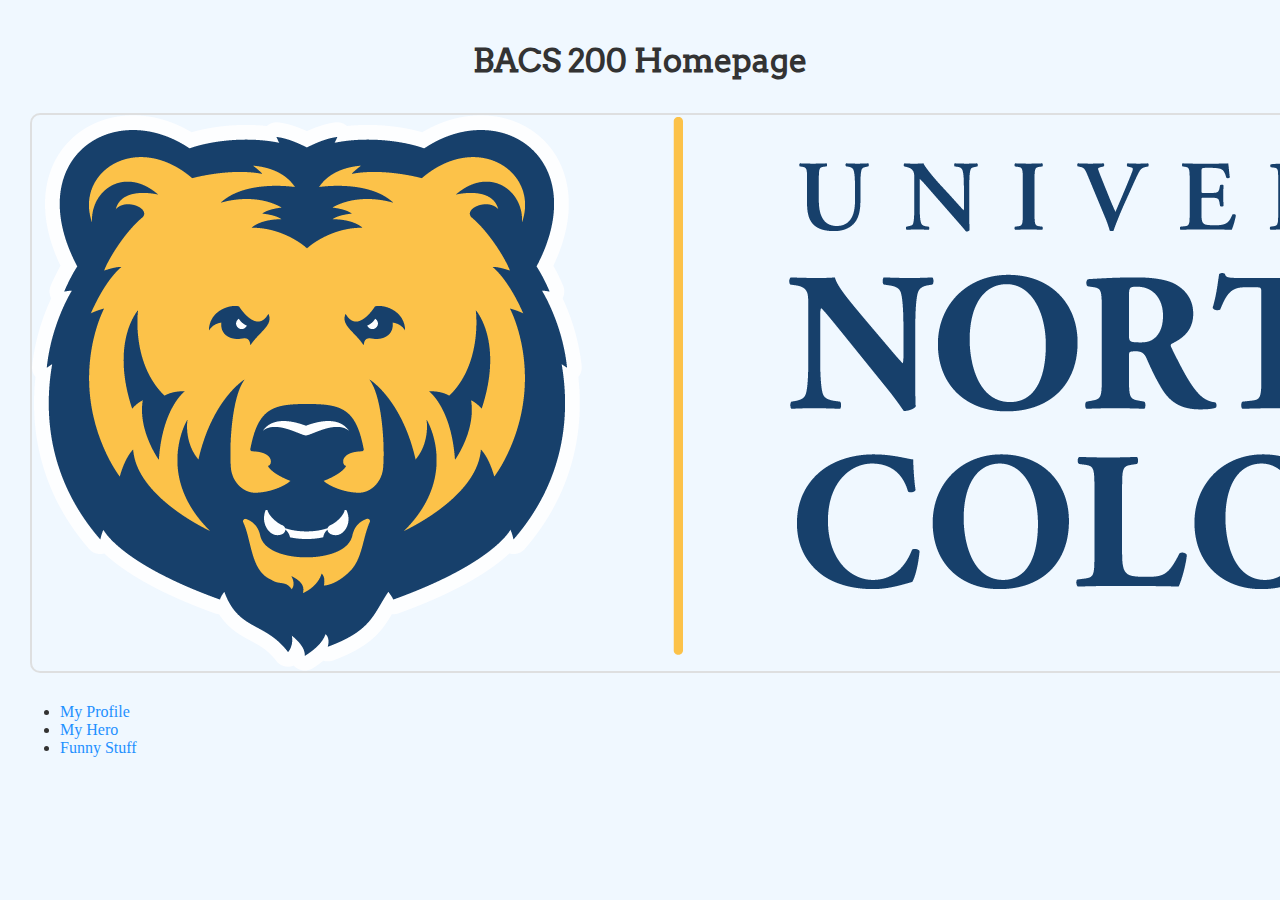
<file: index.html>
<!DOCTYPE html>
<html lang="en">
  <head>
    <meta charset="UTF-8">
    <title>Homepage</title>
    <link rel="stylesheet" href="css/main.css">
  </head>
  <body>
    <h1>BACS 200 Homepage</h1>
    <img src="images/logo.png" alt="UNC logo">
    <ul>
      <li><a href="https://tyriky.github.io/profile.html">My Profile</a></li>
      <li><a href="https://tyriky.github.io/inspire.html">My Hero</a></li>
      <li><a href="https://tyriky.github.io/amuse.html">Funny Stuff</a></li>
    </ul>
  </body>
</html>
</file>
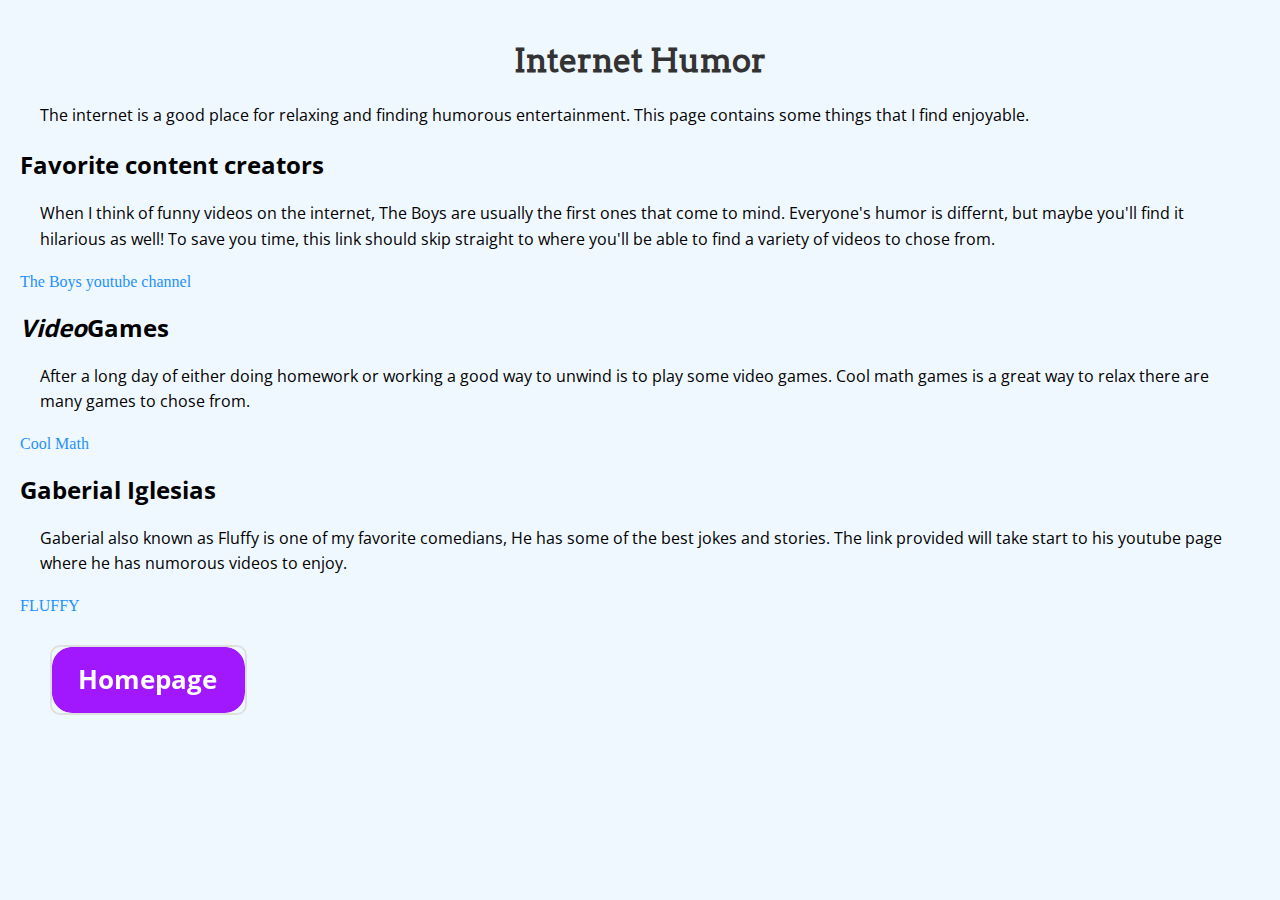
<file: amuse.html>
<!DOCTYPE html>
<html lang="en">
  <head>
    <meta charset="UTF-8">
    <title>Amuse me</title>
    <link rel="stylesheet" href="css/main.css">
  </head>
  <body>
    <h1>Internet Humor</h1>
      <p>The internet is a good place for relaxing and finding humorous entertainment. This page contains some things that I find enjoyable.</p>
      
      <h2>Favorite content creators</h2>
      <p>When I think of funny videos on the internet, The Boys are usually the first ones that come to mind. Everyone's humor is differnt, but maybe you'll find it hilarious as well! To save you time, this link should skip straight to where you'll be able to find a variety of videos to chose from.</p>
      <a href="https://www.youtube.com/@yeptheboys">The Boys youtube channel</a>

      <h2><em>Video</em>Games</h2>
      <p>After a long day of either doing homework or working a good way to unwind is to play some video games. Cool math games is a great way to relax there are many games to chose from.</p>
      <a href="https://www.coolmathgames.com/">Cool Math</a>

      <h2>Gaberial Iglesias</h2>
      <p>Gaberial also known as Fluffy is one of my favorite comedians, He has some of the best jokes and stories. The link provided will take start to his youtube page where he has numorous videos to enjoy.</p>
      <a href="https://www.youtube.com/@fluffyguy">FLUFFY</a>
      <p><a href="index.html"><img src="images/button_homepage.png" alt="Button to homepage"></a></p>
  </body>
</html>
</file>
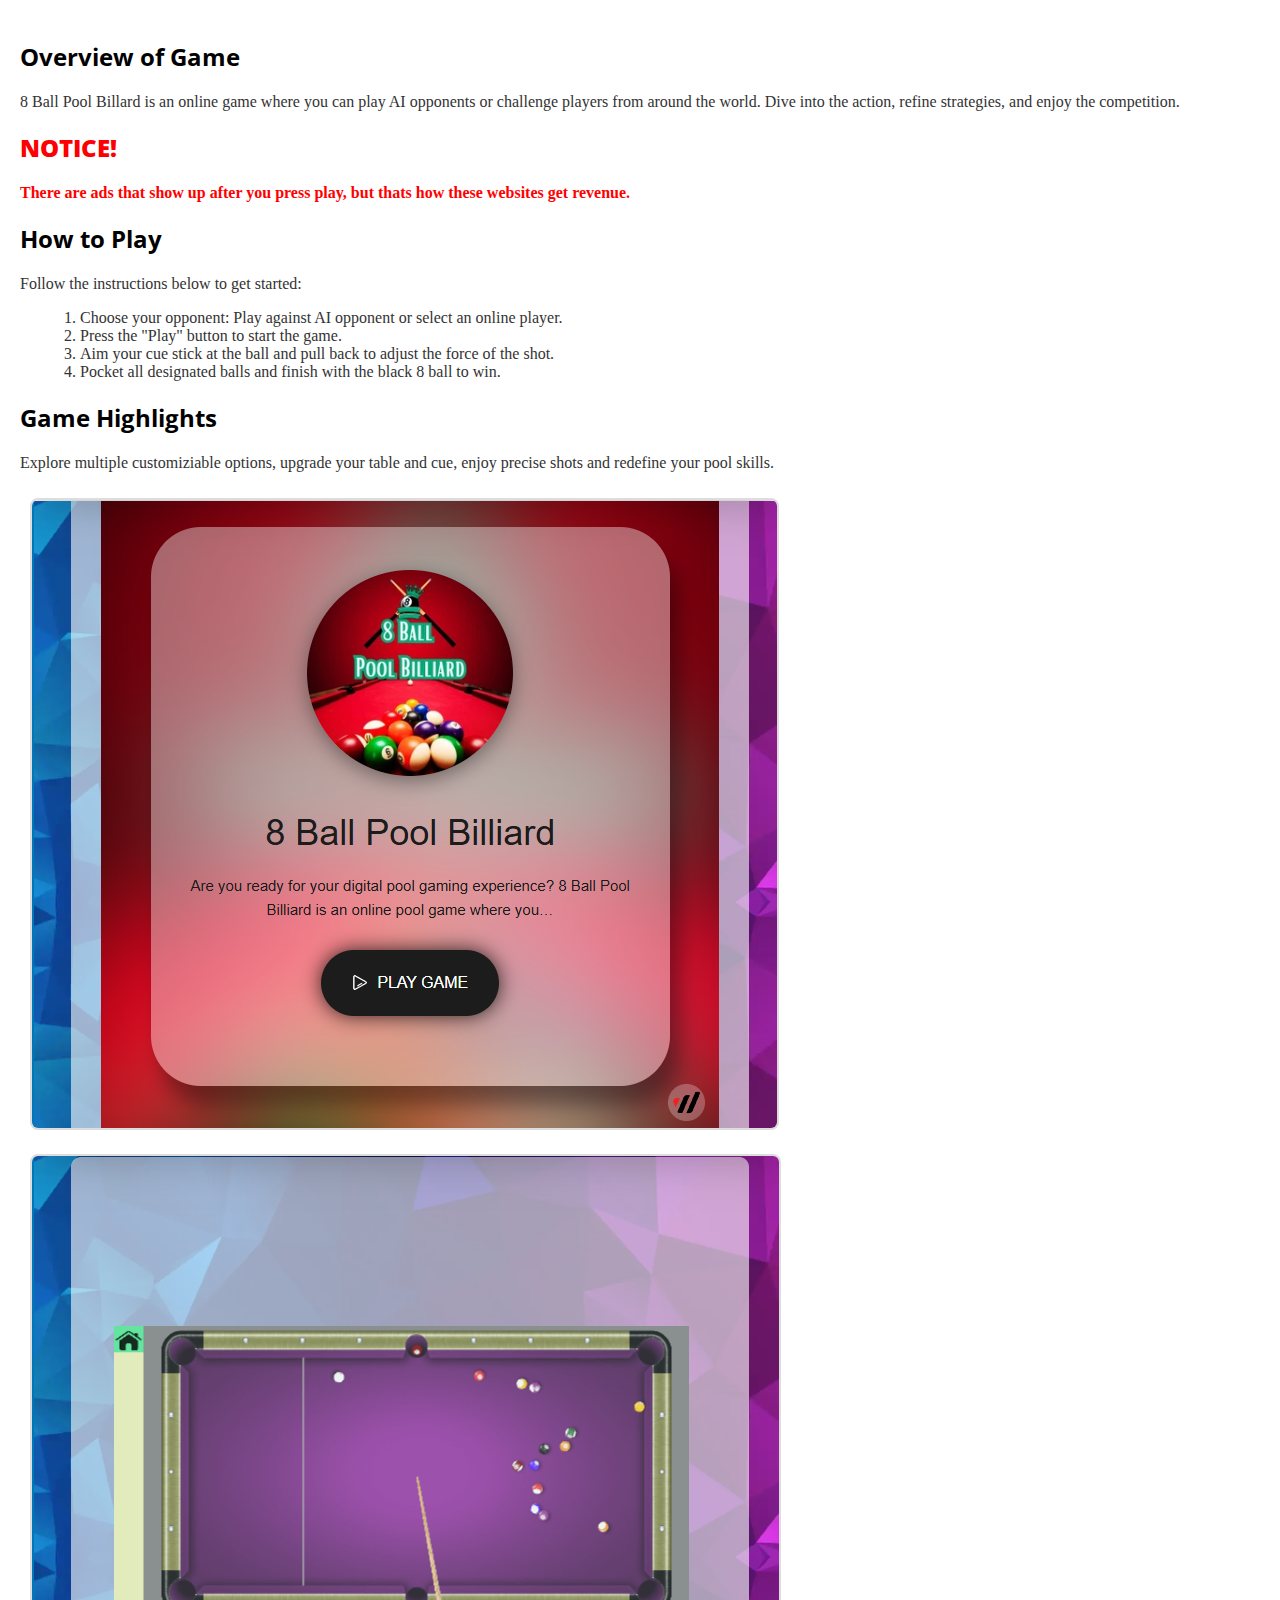
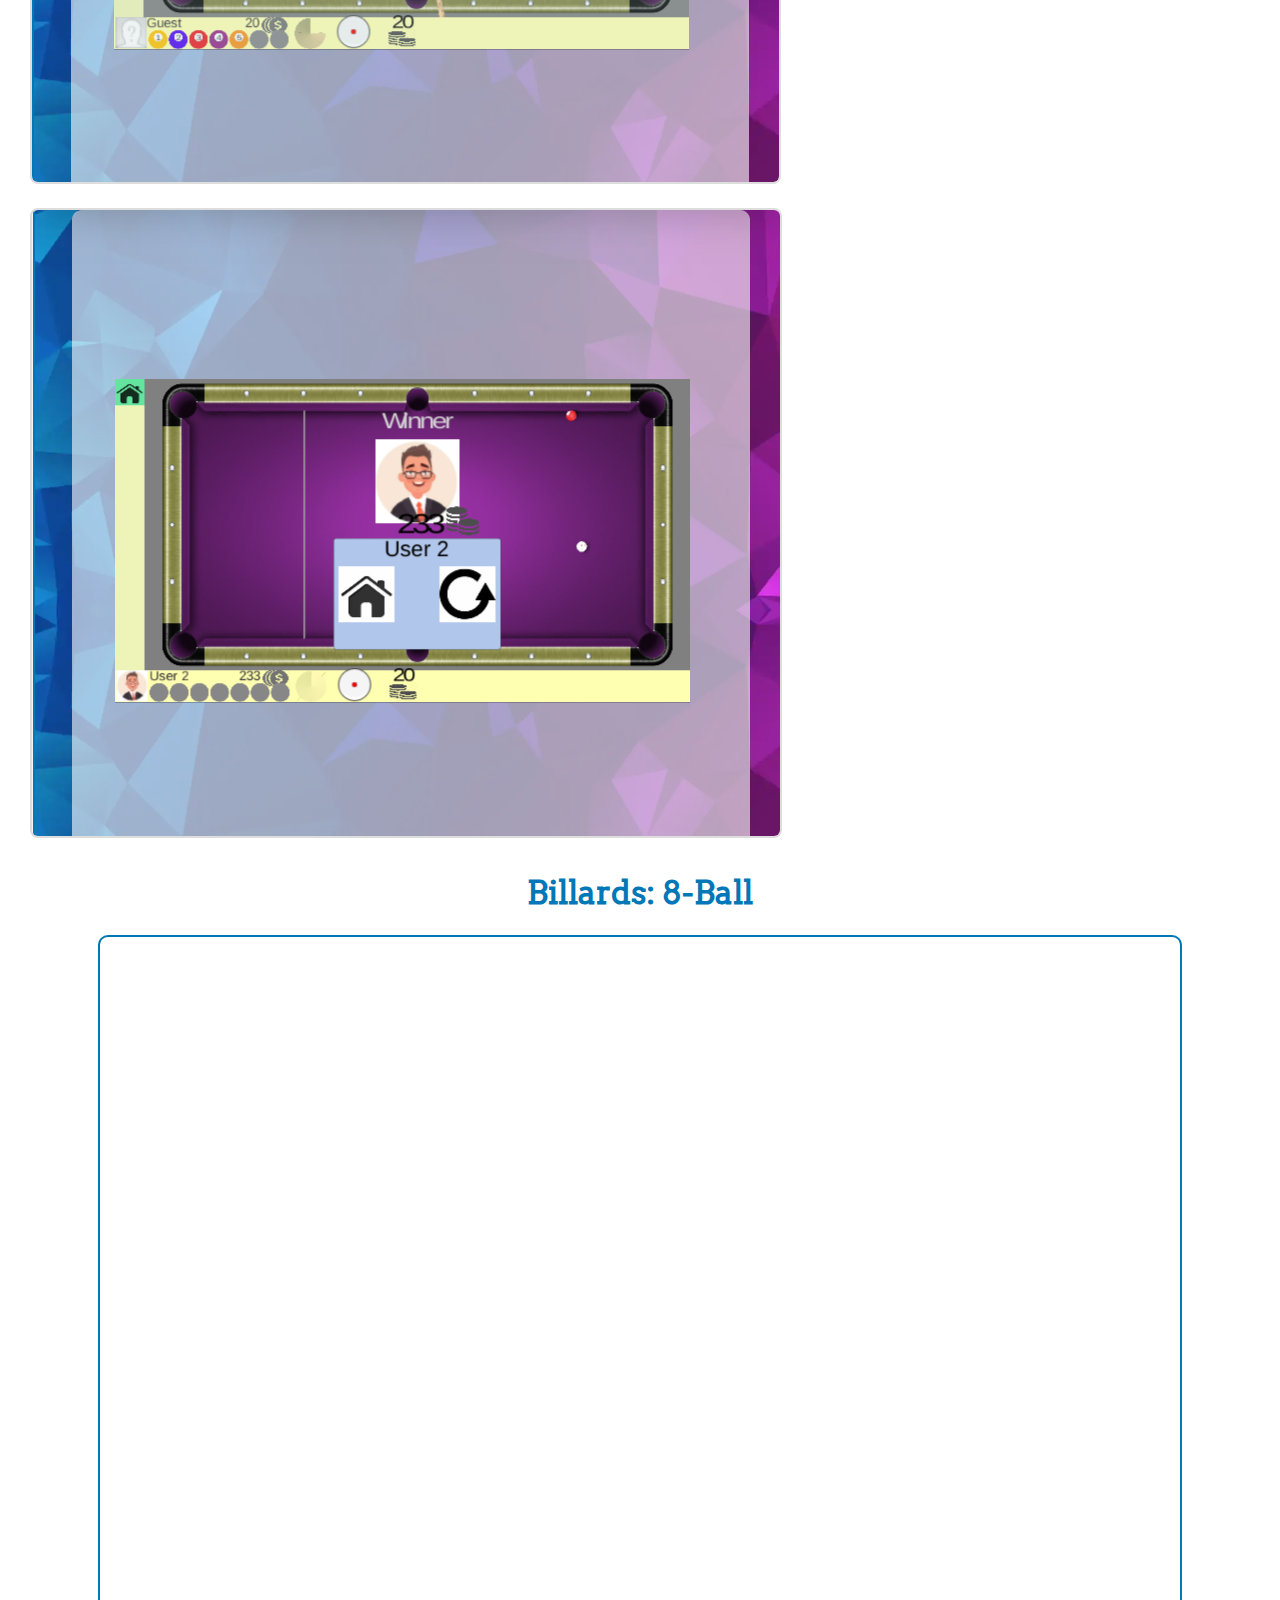
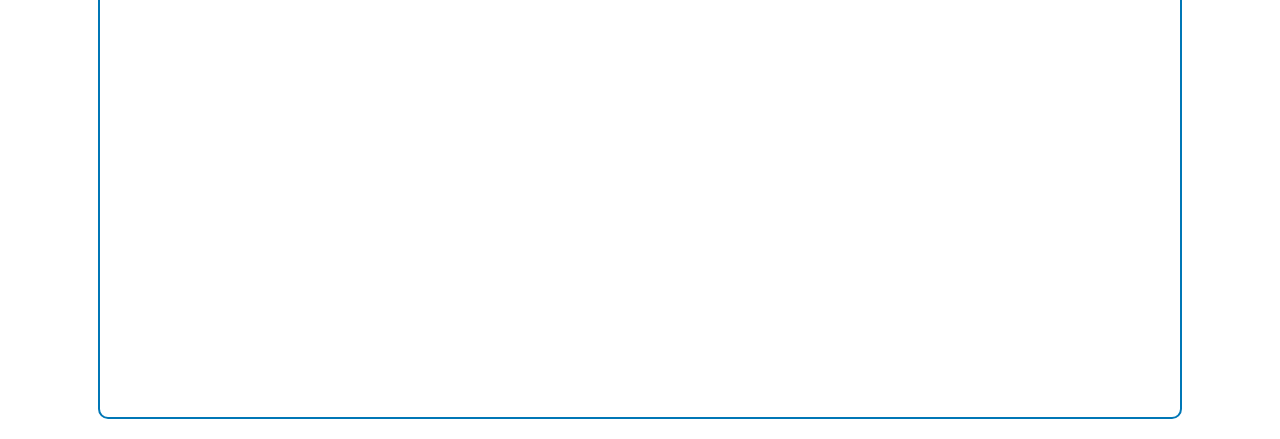
<file: application.html>
<!DOCTYPE html>
<html lang="en">
  <head>
    <meta charset="UTF-8">
    <title>Application</title>
    <link rel="stylesheet" href="css/application.css">    
  </head>
  <body>
    <h2>Overview of Game</h2>
    <p>8 Ball Pool Billard is an online game where you can play AI opponents or challenge players from around the world. Dive into the action, refine strategies, and enjoy the competition.</p>
    <h2><strong>NOTICE!</strong></h2>
    <p><strong>There are ads that show up after you press play, but thats how these websites get revenue.</strong></p>
    <h2>How to Play</h2>
    <p>Follow the instructions below to get started:</p>
    <ol>
        <li>Choose your opponent: Play against AI opponent or select an online player.</li>
        <li>Press the "Play" button to start the game.</li>
        <li>Aim your cue stick at the ball and pull back to adjust the force of the shot.</li>
        <li>Pocket all designated balls and finish with the black 8 ball to win.</li>
    </ol>
    <h2>Game Highlights</h2>
    <p>Explore multiple customiziable options, upgrade your table and cue, enjoy precise shots and redefine your pool skills.</p>
    <div>
      <img src="images/game_startscreen.png" alt="Game Start Screen">
      <img src="images/game_playscreen.png" alt="Game Play Screen">
      <img src="images/game_winningscreen.png" alt="Game Winning Screen">
    </div>
    <h1>Billards: 8-Ball</h1>
    <iframe style="width:120vh; height:120vh; margin:auto;" src="https://www.onlinegames.io/8-ball-pool-billiard/"></iframe>
  </body>
</html>
</file>
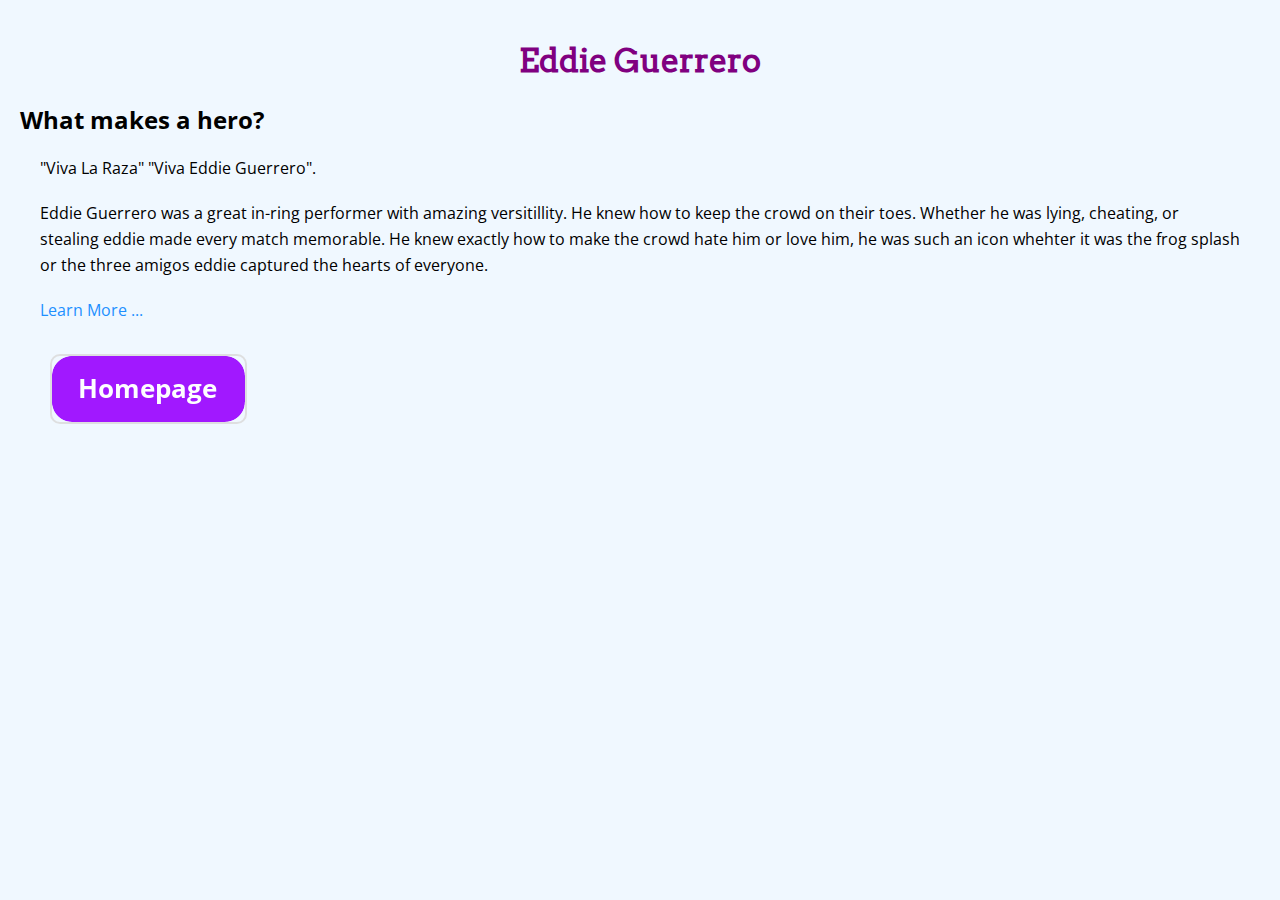
<file: inspire.html>
<!DOCTYPE html>
<html lang="en">
  <head>
    <meta charset="UTF-8">
    <title>My Hero</title>
    <link rel="stylesheet" href="css/main.css">
    <style>
      h1{
          color: purple;
        }
    </style>
  </head>
  <body>
    <h1>Eddie Guerrero</h1>
    <h2>What makes a hero?</h2>
    <p>"Viva La Raza" "Viva Eddie Guerrero".</p>
    <p>Eddie Guerrero was a great in-ring performer with amazing versitillity. He knew how to keep the crowd on their toes. Whether he was lying, cheating, or stealing eddie made every match memorable. He knew exactly how to make the crowd hate him or love him, he was such an icon whehter it was the frog splash or the three amigos eddie captured the hearts of everyone.</p>
    <p><a href="https://www.wwe.com/superstars/eddieguerrero">Learn More ...</a></p>
    <p><a href="index.html"><img src="images/button_homepage.png" alt="Button to homepage"></a></p>
  </body>
</html>
</file>
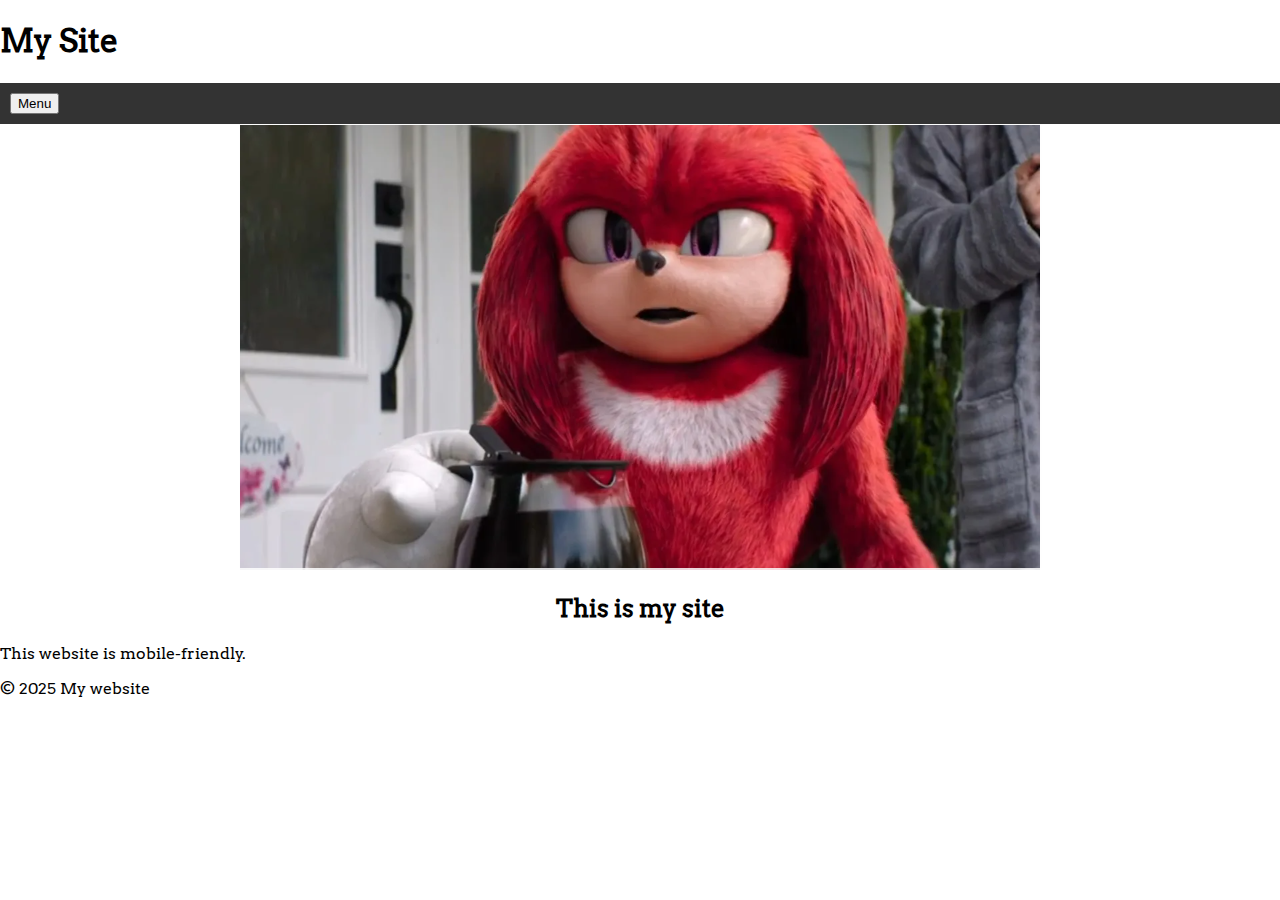
<file: mobile.html>
<!DOCTYPE html>
<html lang="en">
<head>
  <meta charset="UTF-8">
  <meta name="viewport" content="width=device-width, initial-scale=1">
  <title>Mobile Web Site</title>
  <link rel="stylesheet" href="css/mobile.css">
</head>
<body>
  <header>
    <h1>My Site</h1>
    <nav>
      <button class="menu-toggle">Menu</button>
      <ul class="nav-links">
        <li><a href="https://tyriky.github.io/index.html">Home</a></li>
        <li><a href="https://tyriky.github.io/profile.html">About Me</a></li>
    </nav>
  </header>
  <main>
      <section class="hero">
          <img src="images/knuckles.png" alt="Knuckles photo" loading="lazy">
          <h2>This is my site</h2>
      </section>
      <section class="content">
        <div class="text">
          <p>This website is mobile-friendly.</p>
        </div>
      </section>
  </main>
  <footer>
    <p>&copy; 2025 My website</p>
  </footer>
</body>
</html>
</file>
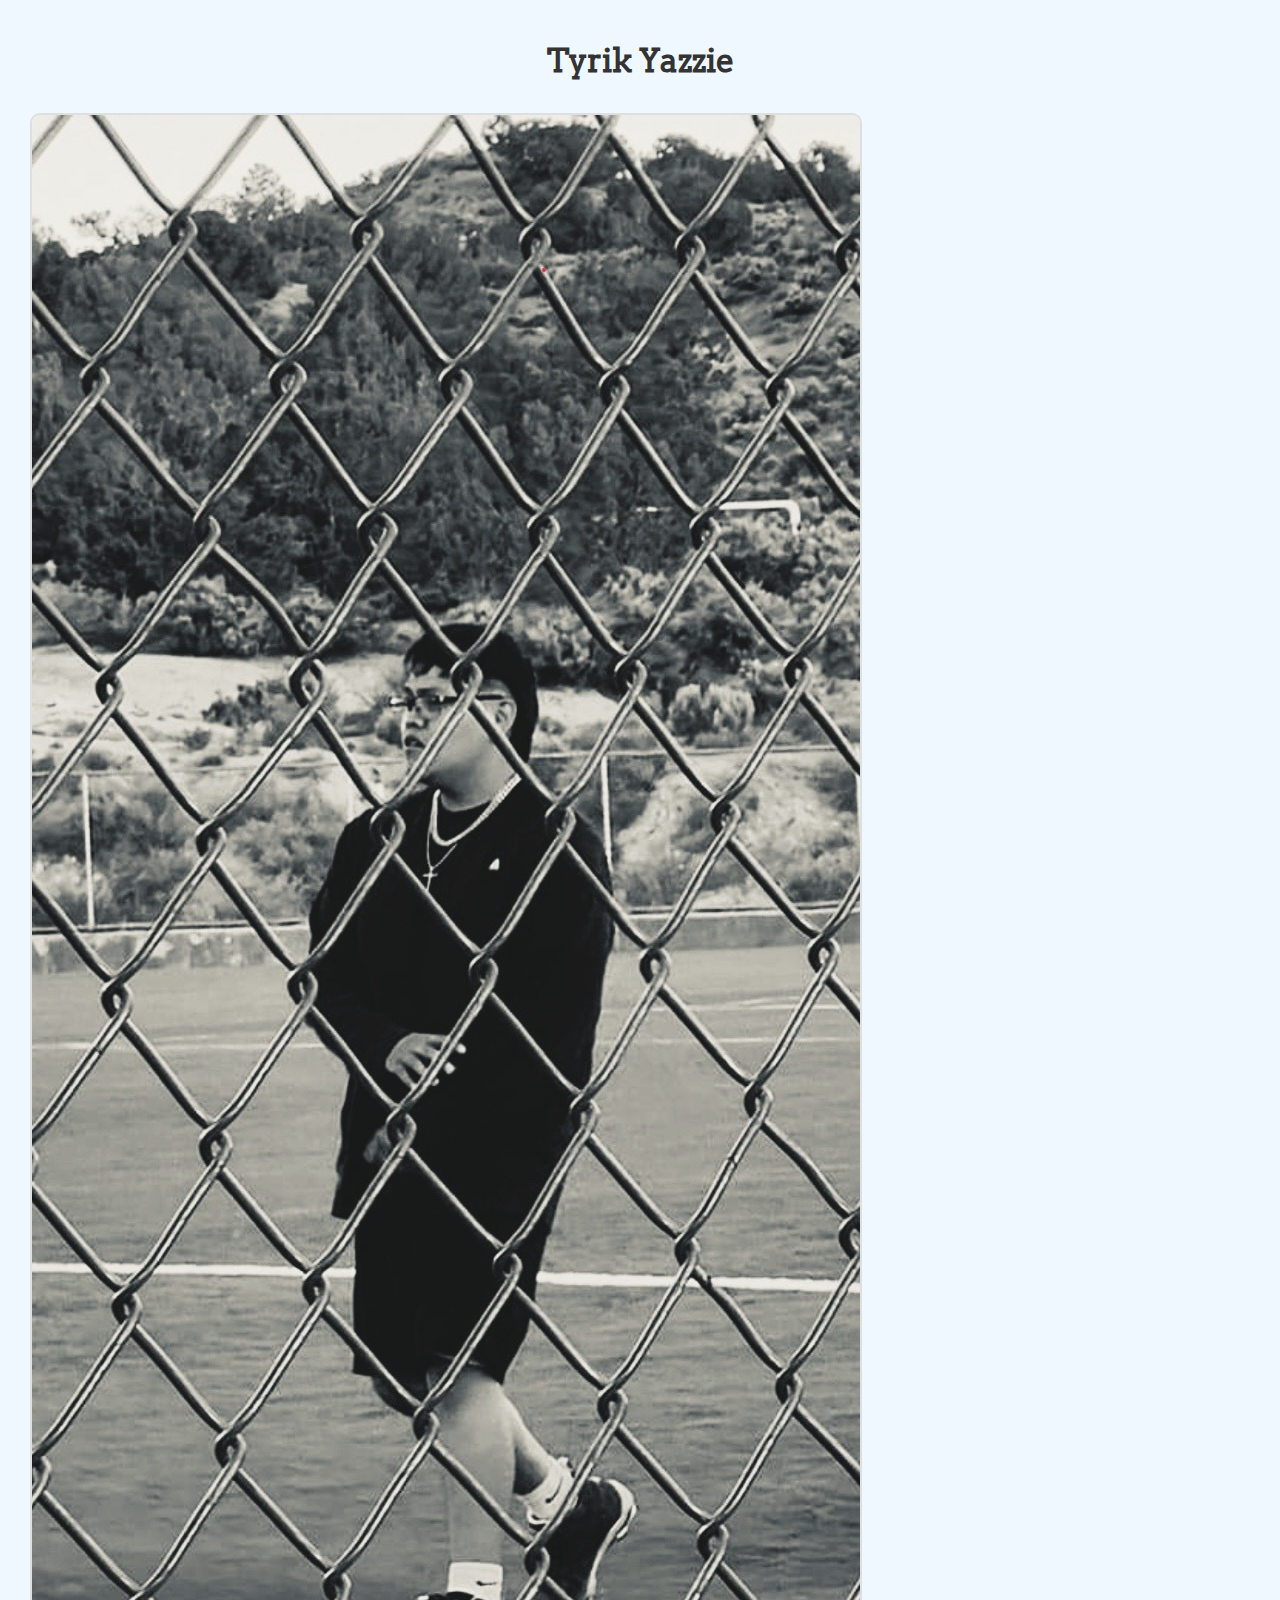
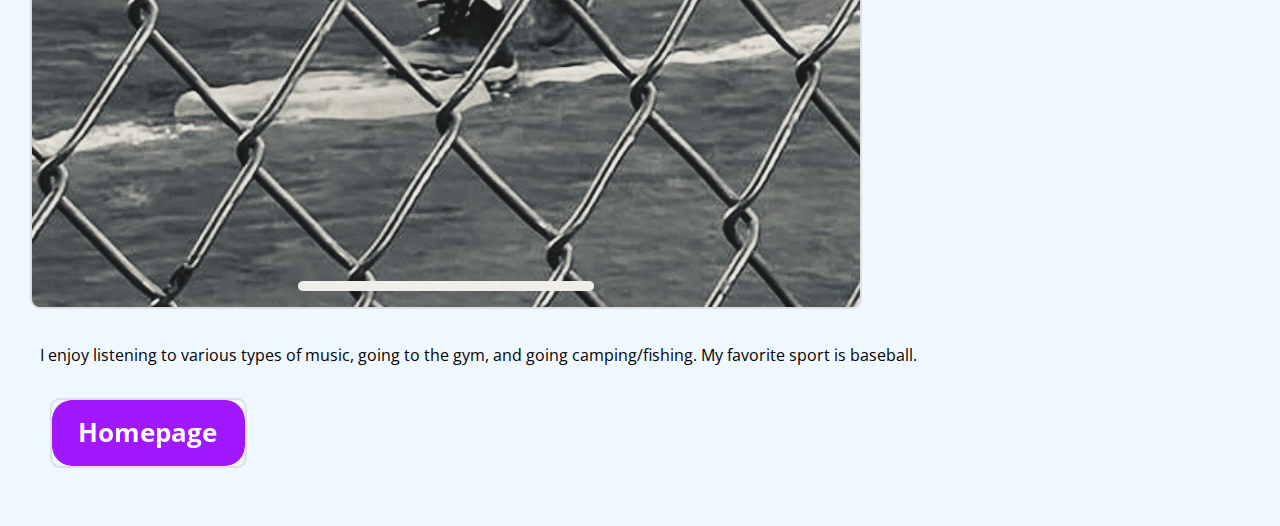
<file: profile.html>
<!DOCTYPE html>
<html lang="en">
    <head>
        <meta charset="UTF-8">
        <title>My Profile</title>
        <link rel="stylesheet" href="css/main.css">
    </head>
    <body>
        <h1>Tyrik Yazzie</h1>
        <img src="images/profile.png.jpg" alt="Pic of Tyrik">
        <p>I enjoy listening to various types of music, going to the gym, and going camping/fishing. My favorite sport is baseball.</p>
        <p><a href="index.html"><img src="images/button_homepage.png" alt="Button to homepage"></a></p>
    </body>
</file>
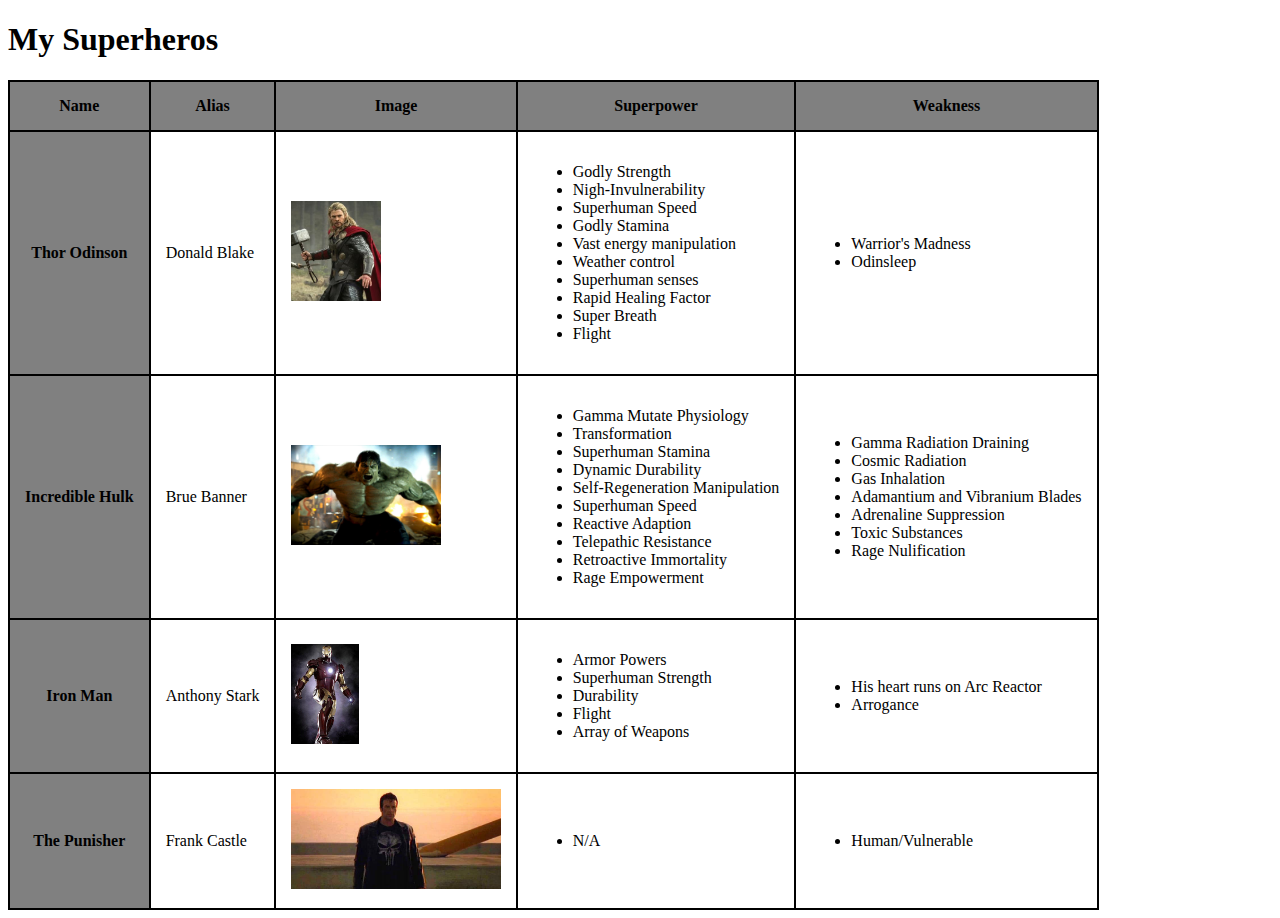
<file: superhero.html>
<!DOCTYPE html>
<html lang="en">
  <head>
    <meta charset="UTF-8">
    <title>Superheros</title>
    <style>
      img{
          height: 100px;
      }
      body{
          background-color: white;
      }
      table{
          border-collapse: collapse;
      }
      th{
          background-color: rgb(128, 128, 128);
          font-size: 16px;
      }
      td, th{
          border: 2px solid black;
          padding: 15px;
      }
    </style>
  </head>
  <body>
    <h1>My Superheros</h1>
    <table>
      <thead>
        <tr>
          <th>Name</th>
          <th>Alias</th>
          <th>Image</th>
          <th>Superpower</th>
          <th>Weakness</th>
        </tr>
      </thead>
      <tbody>
        <tr>
          <th>Thor Odinson</th>
          <td>Donald&nbsp;Blake</td>
          <td><a href="images/Thor.jpg"><img src="images/Thor.jpg" alt="Thor Photo"></a></td>
          <td>
            <ul>
              <li>Godly Strength</li>
              <li>Nigh-Invulnerability</li>
              <li>Superhuman Speed</li>
              <li>Godly Stamina</li>
              <li>Vast energy manipulation</li>
              <li>Weather control</li>
              <li>Superhuman senses</li>
              <li>Rapid Healing Factor</li>
              <li>Super Breath</li>
              <li>Flight</li>
            </ul>
          </td>
          <td>
            <ul>
              <li>Warrior's Madness</li>
              <li>Odinsleep</li>
            </ul>
          </td>
        </tr>
        <tr>
          <th>Incredible Hulk</th>
          <td>Brue&nbsp;Banner</td>
          <td><a href="images/Hulk.jpg"><img src="images/Hulk.jpg" alt="Hulk Photo"></a></td>
          <td>
            <ul>
              <li>Gamma Mutate Physiology</li>
              <li>Transformation</li>
              <li>Superhuman Stamina</li>
              <li>Dynamic Durability</li>
              <li>Self-Regeneration Manipulation</li>
              <li>Superhuman Speed</li>
              <li>Reactive Adaption</li>
              <li>Telepathic Resistance</li>
              <li>Retroactive Immortality</li>
              <li>Rage Empowerment</li>
            </ul>
          </td>
          <td>
            <ul>
              <li>Gamma Radiation Draining</li>
              <li>Cosmic Radiation</li>
              <li>Gas Inhalation</li>
              <li>Adamantium and Vibranium Blades</li>
              <li>Adrenaline Suppression</li>
              <li>Toxic Substances</li>
              <li>Rage Nulification</li>
            </ul>
          </td>
        </tr>
        <tr>
          <th>Iron Man</th>
          <td>Anthony&nbsp;Stark</td>
          <td><a href="images/Iron_Man.jpg"><img src="images/Iron_Man.jpg" alt="Iron Man Photo"></a></td>
          <td>
            <ul>
              <li>Armor Powers</li>
              <li>Superhuman Strength</li>
              <li>Durability</li>
              <li>Flight</li>
              <li>Array of Weapons</li>
            </ul>
          </td>
          <td>
            <ul>
              <li>His heart runs on Arc Reactor</li>
              <li>Arrogance</li>
            </ul>
          </td>
        </tr>
        <tr>
          <th>The Punisher</th>
          <td>Frank&nbsp;Castle</td>
          <td><a href="images/The_Punisher.jpg"><img src="images/The_Punisher.jpg" alt="Punisher Photo"></a></td>
          <td>
            <ul>
              <li>N/A</li>
            </ul>
          </td>
          <td>
            <ul>
              <li>Human/Vulnerable</li>
            </ul>
          </td>
        </tr>
      </tbody>
    </table>
  </body>
</html>
</file>
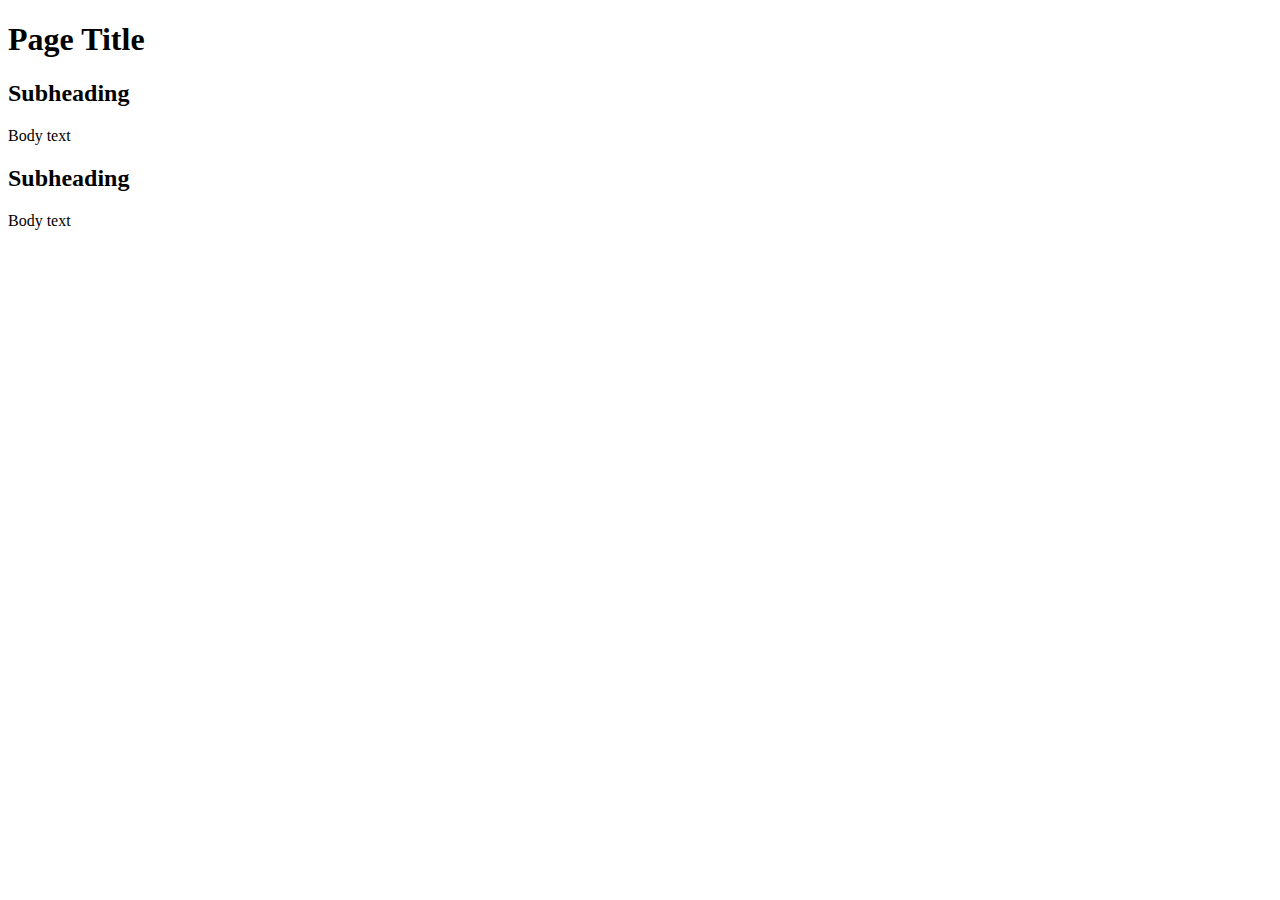
<file: template.html>
<!DOCTYPE html>
<html lang="en">
  <head>
    <title>Template</title>
    <meta charset="UTF-8">
  </head>
  <body>
    <h1>Page Title</h1>
    <h2>Subheading</h2>
    <p>Body text</p>
    <h2>Subheading</h2>
    <p>Body text</p>
  </body>
</html>
</file>
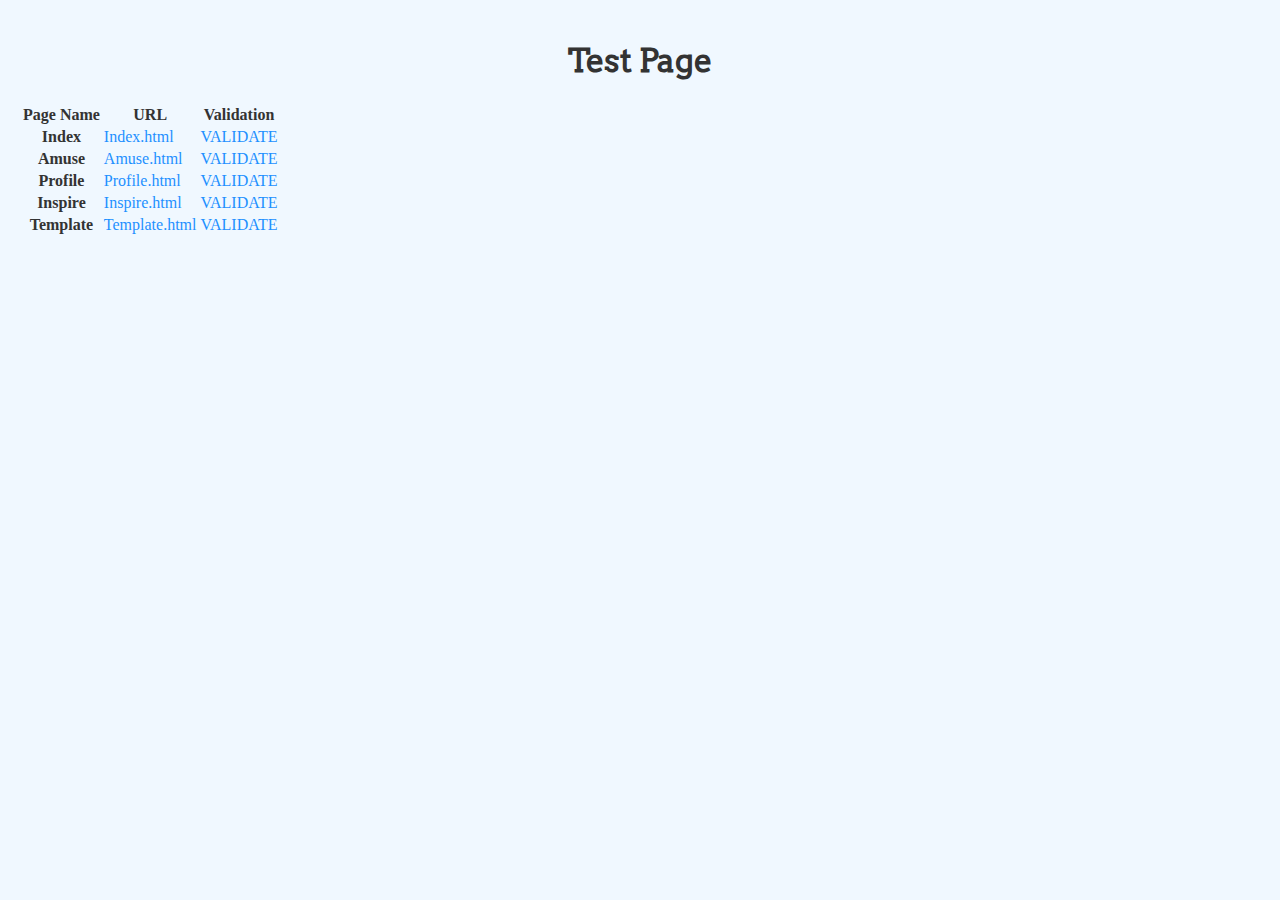
<file: test.html>
<!DOCTYPE html>
<html lang="en">
  <head>
    <title>Test Page</title>
    <meta charset="UTF-8">
    <link rel="stylesheet" href="css/main.css">
  </head>
  <body>
    <h1>Test Page</h1>
    <table>
      <tr>
        <th>Page Name</th>
        <th>URL</th>
        <th>Validation</th>
      </tr>
      <tr>
        <th>Index</th>
        <td><a href="https://tyriky.github.io/index.html">Index.html</a></td>
        <td><a href="https://validator.w3.org/nu/?doc=https%3A%2F%2Ftyriky.github.io%2Findex.html">VALIDATE</a></td>
      </tr>
      <tr>
        <th>Amuse</th>
        <td><a href="https://tyriky.github.io/amuse.html">Amuse.html</a></td>
        <td><a href="https://validator.w3.org/nu/?doc=https%3A%2F%2Ftyriky.github.io%2Famuse.html">VALIDATE</a></td>
      </tr>
      <tr>
        <th>Profile</th>
        <td><a href="https://tyriky.github.io/profile.html">Profile.html</a></td>
        <td><a href="https://validator.w3.org/nu/?doc=https%3A%2F%2Ftyriky.github.io%2Fprofile.html">VALIDATE</a></td>
      </tr>
      <tr>
        <th>Inspire</th>
        <td><a href="https://tyriky.github.io/inspire.html">Inspire.html</a></td>
        <td><a href="https://validator.w3.org/nu/?doc=https%3A%2F%2Ftyriky.github.io%2Finspire.html">VALIDATE</a></td>
      </tr>
      <tr>
        <th>Template</th>
        <td><a href="https://tyriky.github.io/template.html">Template.html</a></td>
        <td><a href="https://validator.w3.org/nu/?doc=https%3A%2F%2Ftyriky.github.io%2Ftemplate.html">VALIDATE</a></td>
      </tr>
    </table>
  </body>
</html>
</file>
<file: css/main.css>
@font-face {
  font-family: Arvo;
  src: url("fonts/Arvo.ttf");
}
@font-face {
  font-family: OpenS;
  src: url("fonts/OpenSans.ttf");
}

body {
  color: #333;
  background-color: #f0f8ff;
  background-size: cover;
  background-position: center;
  margin: 0;
  padding: 20px;
}
img {
  border: 2px solid #ddd;
  border-radius: 10px;
  margin: 10px;
  display: inline-block;
  opacity: 0.9;
}
img:hover {
  opacity: 1;
}
h1 {
  font-family: Arvo;
  color: #333333;
  font-size: 2.5;
  font-weight: bold;
  text-align: center;
}
h2 {
  font-family: OpenS;
  color: #000;
  margin-top: 20px;
  font-size: 2;
}
iframe {
  display: block;
  margin: 20px auto;
  border: 2px solid #0077b6;
  border-radius: 10px;
}
p {
  font-family: OpenS;
  font-size: 1;
  line-height: 1.6;
  color: #000000;
  margin: 20px;
}
ol {
  margin-left: 20px;
  font-size: 1.2;
}
a {
  color: #1e90ff;
  text-decoration: none;
}
a:hover {
  text-decoration: underline;
}
strong {
  color: red;
}
</file>
<file: css/application.css>
@font-face
{
  font-family: Arvo;
  src: url("fonts/Arvo.ttf");
}
@font-face
{
  font-family: OpenS;
  src: url("fonts/OpenSans.ttf");
}

body 
{
  background-color: light gray;
  color: #333;
  margin: 0;
  padding: 20px;
}
h1
{
  font-family: Arvo;
  color: #0077b6;
  text-align: center;
  font-size: 2.5;
}
h2
{
  font-family: OpenS;
  color: #000;
  margin-top: 20px;
  font-size: 2;
}
img
{
  border: 2px solid #ddd;
  border-radius: 8px;
  margin: 10px;
  display: inline-block;
}
iframe
{
  display: block;
  margin: 20px auto;
  border: 2px solid #0077b6;
  border-radius: 10px;
}
ol
{
  margin-left: 20px;
  font-size: 1.2;
}
strong
{
  color: red;
}




:root
{
  background-color: light gray;
}
</file>
<file: css/mobile.css>
@font-face {
  font-family: Arvo;
  src: url("fonts/Arvo.ttf");
}
@font-face {
  font-family: OpenS;
  src: url("fonts/OpenS.ttf");
}
body {
  font-family: Arvo;
  margin: 0;
  padding: 0;
}
nav {
  display: flex;
  justify-content: space-between;
  align-items: center;
  padding: 10px;
  background-color: #333;
  color: white;
}
.nav-links {
  display: none;
  list-style: none;
  padding: 0;
}
.nav-links li {
  display: inline-block;
  margin: 0 10px;
}
.nav-links a {
  color: white;
  text-decoration: none;
}
.hero {
  text-align: center;
}
.hero img {
  max-width: 100%;
  height: auto;
}
@media (max-width: 768px){
  .nav-links {
    display: block;
    flex-decoration: column;
    text-align: center;
  }
}
</file>
